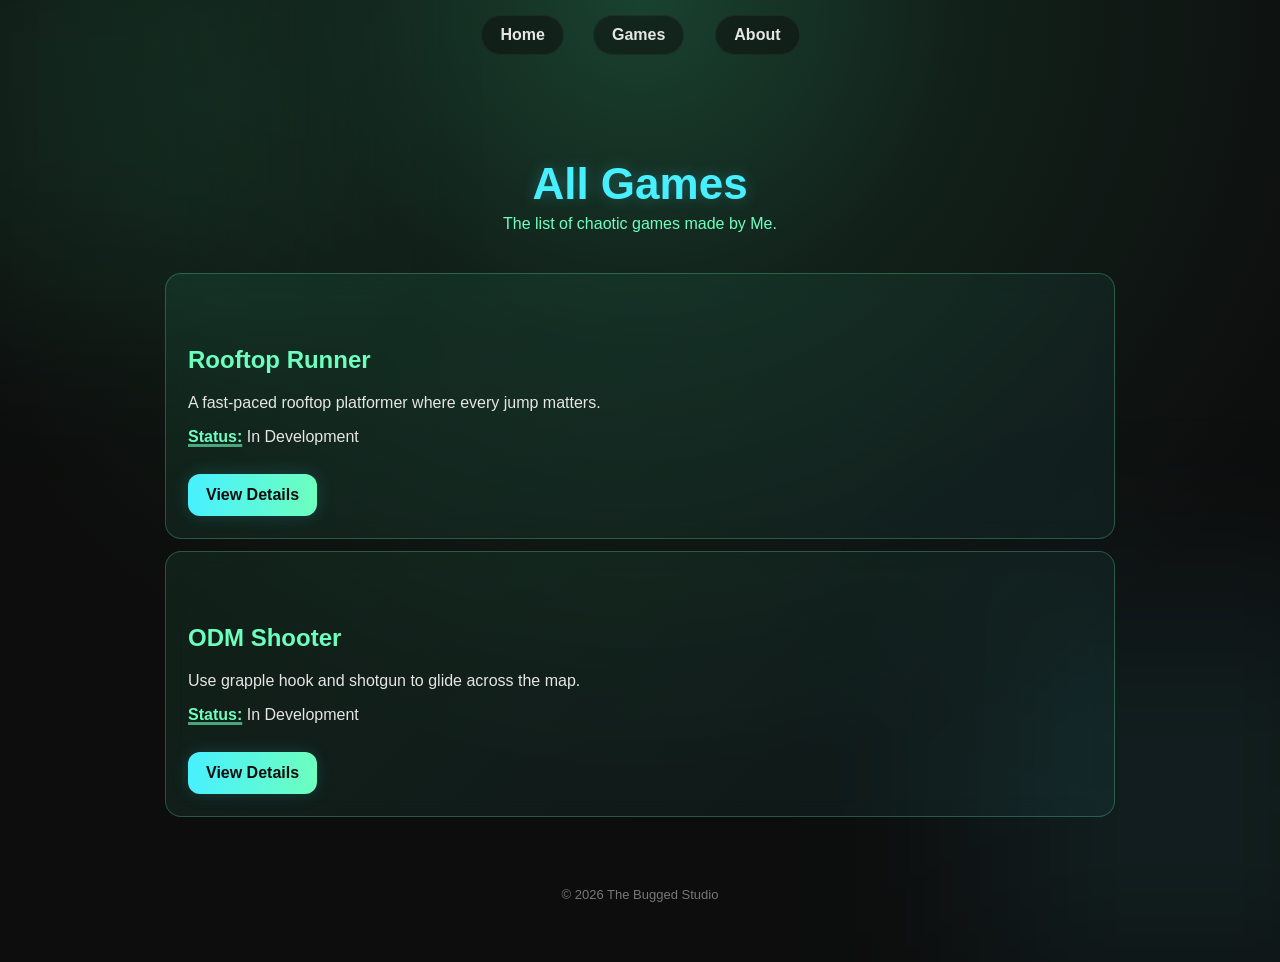
<file: games.html>
<!DOCTYPE html>
<html lang="en">

<head>
    <meta charset="UTF-8">
    <meta name="viewport" content="width=device-width, initial-scale=1.0">
    <link rel="icon" href="/favicon.png?v=2">
    <link rel="apple-touch-icon" href="/favicon.png?v=2">
    <meta name="theme-color" content="#0d0d0d">   
    <link rel="stylesheet" href="style.css">
    <title>All Games - The Bugged Studio</title>
</head>

<body>
    <nav>
        <a href="index.html">Home</a>
        <a href="games.html">Games</a>
        <a href="about.html">About</a>
    </nav>
    
    <main class="container">
        <header style="text-align: center; margin-bottom: 40px;">
            <h1>All Games</h1>
            <div class="tagline">The list of chaotic games made by Me.</div>
        </header>

        <div class="card hero"> 
            <h2>Rooftop Runner</h2>
            <p>A fast-paced rooftop platformer where every jump matters.</p>
            <p><b>Status:</b> In Development</p>

            <a class="button" href="games/rooftop-runner.html">View Details</a>
        </div>

        <div class="card hero"> 
            <h2>ODM Shooter</h2>
            <p>Use grapple hook and shotgun to glide across the map.</p>
            <p><b>Status:</b> In Development</p>

            <a class="button" href="Games/Rooftop-Runner/">View Details</a>
        </div>

        <footer>
            &copy; 2026 The Bugged Studio
        </footer>
    </main>
</body>

</html>
</file>
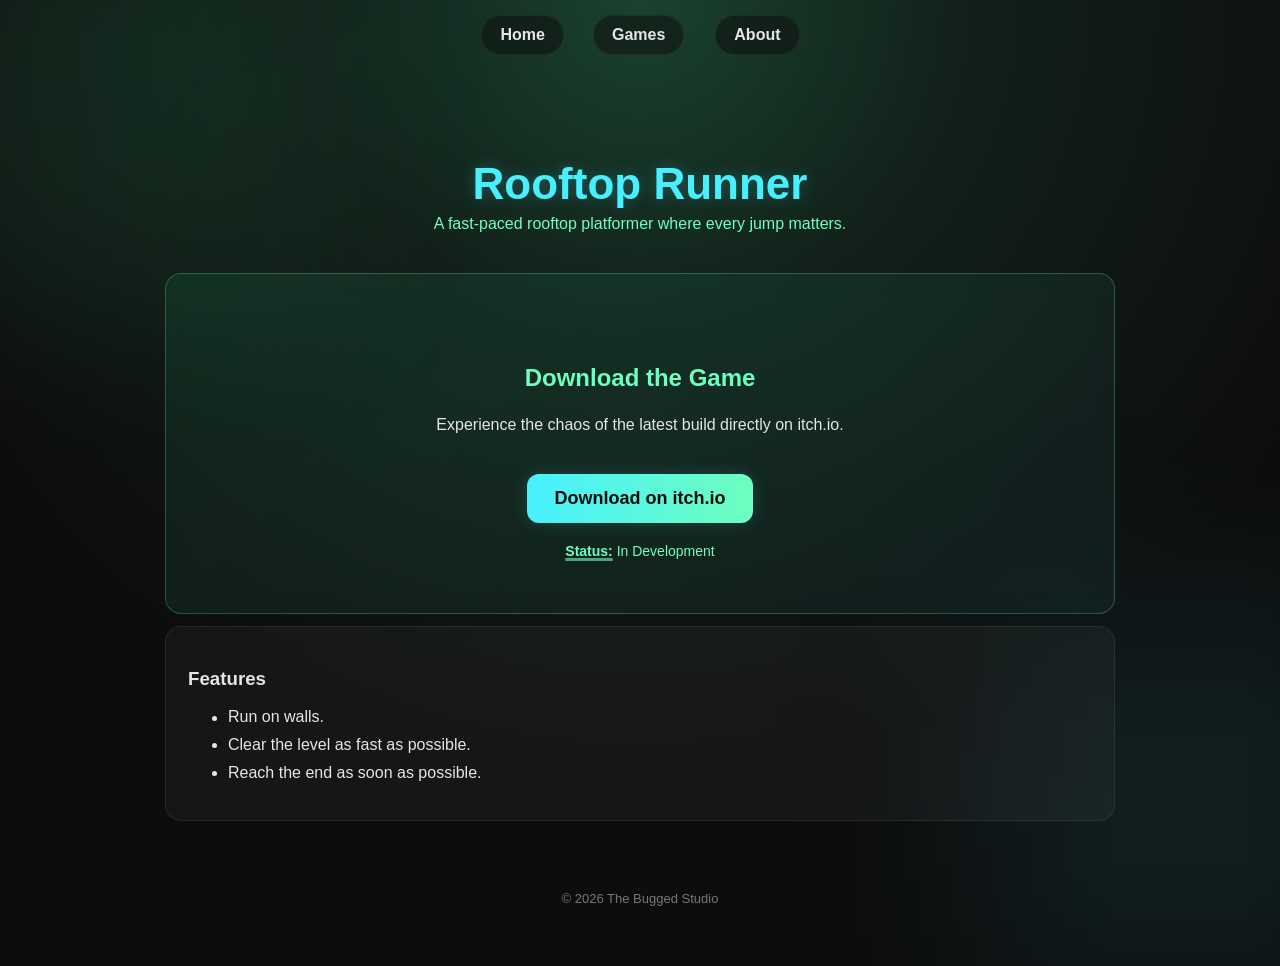
<file: games/rooftop-runner.html>
<!DOCTYPE html>
<html lang="en">

<head>
    <meta charset="UTF-8">
    <meta name="viewport" content="width=device-width, initial-scale=1.0">
    <link rel="icon" href="../favicon.png?v=2">
    <link rel="apple-touch-icon" href="../favicon.png?v=2">
    <meta name="theme-color" content="#0d0d0d">   
    <link rel="stylesheet" href="../style.css">
    <title>Rooftop Runner - The Bugged Studio</title>
</head>

<body>
    <nav>
        <a href="../index.html">Home</a>
        <a href="../games.html">Games</a>
        <a href="../about.html">About</a>
    </nav>
    
    <main class="container">
        <header style="text-align: center; margin-bottom: 40px;">
            <h1>Rooftop Runner</h1>
            <div class="tagline">A fast-paced rooftop platformer where every jump matters.</div>
        </header>

        <div class="card hero" style="text-align: center; padding: 40px 22px;"> 
            <h2>Download the Game</h2>
            <p style="max-width: 600px; margin: 0 auto 24px auto; line-height: 1.6;"> 
                Experience the chaos of the latest build directly on itch.io.
            </p>

            <a class="button" href="https://the-bugged-studio.itch.io/rooftop-runner" target="_blank" rel="noopener" style="font-size: 18px; padding: 14px 28px;">
                Download on itch.io
            </a>
            
            <p style="margin-top: 20px; font-size: 14px; color: #6dffbe;">
                <b>Status:</b> In Development
            </p>
        </div>

        <div class="card">
            <h3>Features</h3>
            <ul>
                <li>Run on walls.</li>
                <li>Clear the level as fast as possible.</li>
                <li>Reach the end as soon as possible.</li>
            </ul>
        </div>

        <footer>
            &copy; 2026 The Bugged Studio
        </footer>
    </main>
</body>

</html>
</file>
<file: style.css>
body {
    margin: 0;
    font-weight: 500;
    font-family: Arial, Helvetica, sans-serif;
    color: #e6e6e6;
    overflow-x: hidden;
    scroll-behavior: smooth;

    animation: fadeIn 1s ease;

    background:
        radial-gradient(circle at top,
        rgba(70,255,170,0.22) 0%,
        rgba(70,255,170,0.08) 30%,
        rgba(13,13,13,1) 70%),
        #0d0d0d;
    background-attachment: fixed; 
    background-size: cover;
    
    min-height: 100vh; 
}

@keyframes fadeIn {
    from { opacity: 0; transform: translateY(10px); }
    to { opacity: 1; transform: translateY(0); }
}

/* floating glow blobs */
body::before,
body::after {
    content: "";
    position: fixed;
    width: 400px;
    height: 400px;
    background: rgba(70,255,170,0.08);
    filter: blur(100px);
    z-index: -1;
    animation: floatGlow 10s infinite alternate ease-in-out;
}

body::before { top: -100px; left: -100px; }
body::after { bottom: -100px; right: -100px; background: rgba(72,240,255,0.08); }

@keyframes floatGlow {
    from { transform: translateY(0px); }
    to { transform: translateY(30px); }
}

/* layout */
.container {
    max-width: 950px;
    margin: 0 auto;
    padding: 60px 20px;
}

/* header */
h1 {
    font-size: 44px;
    color: #48f0ff;
    text-shadow: 0 0 15px rgba(72,240,255,.25);
    margin-bottom: 6px;
}

.tagline {
    color: #6dffbe;
    font-size: 16px;
    margin-bottom: 30px;
}

/* section titles */
h2 {
    color: #6dffbe;
    margin-top: 50px;
}

/* glass card */
.card {
    background: rgba(255,255,255,0.04);
    border: 1px solid rgba(255,255,255,0.08);
    border-radius: 16px;
    padding: 22px;
    backdrop-filter: blur(10px);
    transition: 0.25s ease;
    margin-top: 12px;
}

.card:hover {
    transform: translateY(-6px);
    border-color: rgba(109,255,190,0.3);
    box-shadow: 0 15px 35px rgba(0,0,0,0.5);
}

/* underline system */
b {
    color: #6dffbe;
    text-decoration: underline;
    text-decoration-color: rgba(109,255,190,.6);
    text-decoration-thickness: 3px;
    text-underline-offset: 2px;
}

/* links */
a {
    color: #73b7ff;
    text-decoration: underline;
    text-decoration-color: rgba(115,183,255,.5);
    text-decoration-thickness: 3px;
    text-underline-offset: 2px;
    transition: 0.2s ease;
}

a:hover {
    color: #b7dcff;
    text-decoration-color: rgba(183,220,255,.95);
}

/* list animation */
li {
    margin: 10px 0;
    transition: 0.2s ease; 
}

li:hover {
    transform: translateX(6px);
}

/* hero game card */
.hero {
    border: 1px solid rgba(109,255,190,0.25);
    background: linear-gradient(
        135deg,
        rgba(70,255,170,0.08),
        rgba(72,240,255,0.05)
    );
}

/* button */
.button {
    display: inline-block;
    margin-top: 12px;
    padding: 12px 18px;
    border-radius: 12px;
    background: linear-gradient(90deg, #48f0ff, #6dffbe);
    color: #0d0d0d;
    font-weight: bold;
    text-decoration: none;
    box-shadow: 0 0 18px rgba(72,240,255,0.15);
    transition: 0.2s ease;
}

.button:hover {
    transform: scale(1.07);
    box-shadow: 0 0 30px rgba(109,255,190,0.3);
}

/* footer */
footer {
    text-align: center;
    color: #777;
    margin-top: 70px;
    font-size: 13px;
}

/* Navigation Bar */
nav {
    position: sticky;
    top: 0;

    display: flex;
    justify-content: center;
    gap: 30px;

    margin: 15px auto;

    z-index: 1000;
}

nav a {
    padding: 10px 18px;

    /* CHANGE THIS LINE: Swap white opacity (255,255,255) for dark opacity (13,13,13) */
    background: rgba(13, 13, 13, 0.5); 
    
    backdrop-filter: blur(12px);
    -webkit-backdrop-filter: blur(12px);

    /* OPTIONAL: Soften the border slightly to match the new dark look */
    border: 1px solid rgba(255, 255, 255, 0.05); 
    border-radius: 50px;

    color: #e6e6e6;
    text-decoration: none;
    font-weight: 600;

    transition: transform 0.2s ease, background 0.2s ease, border-color 0.2s ease, color 0.2s ease;
}

nav a:hover {
    transform: scale(1.08) translateY(-2px);

    background: rgba(109, 255, 190, 0.12);
    border-color: rgba(109, 255, 190, 0.4);

    color: #6dffbe;
}
</file>
